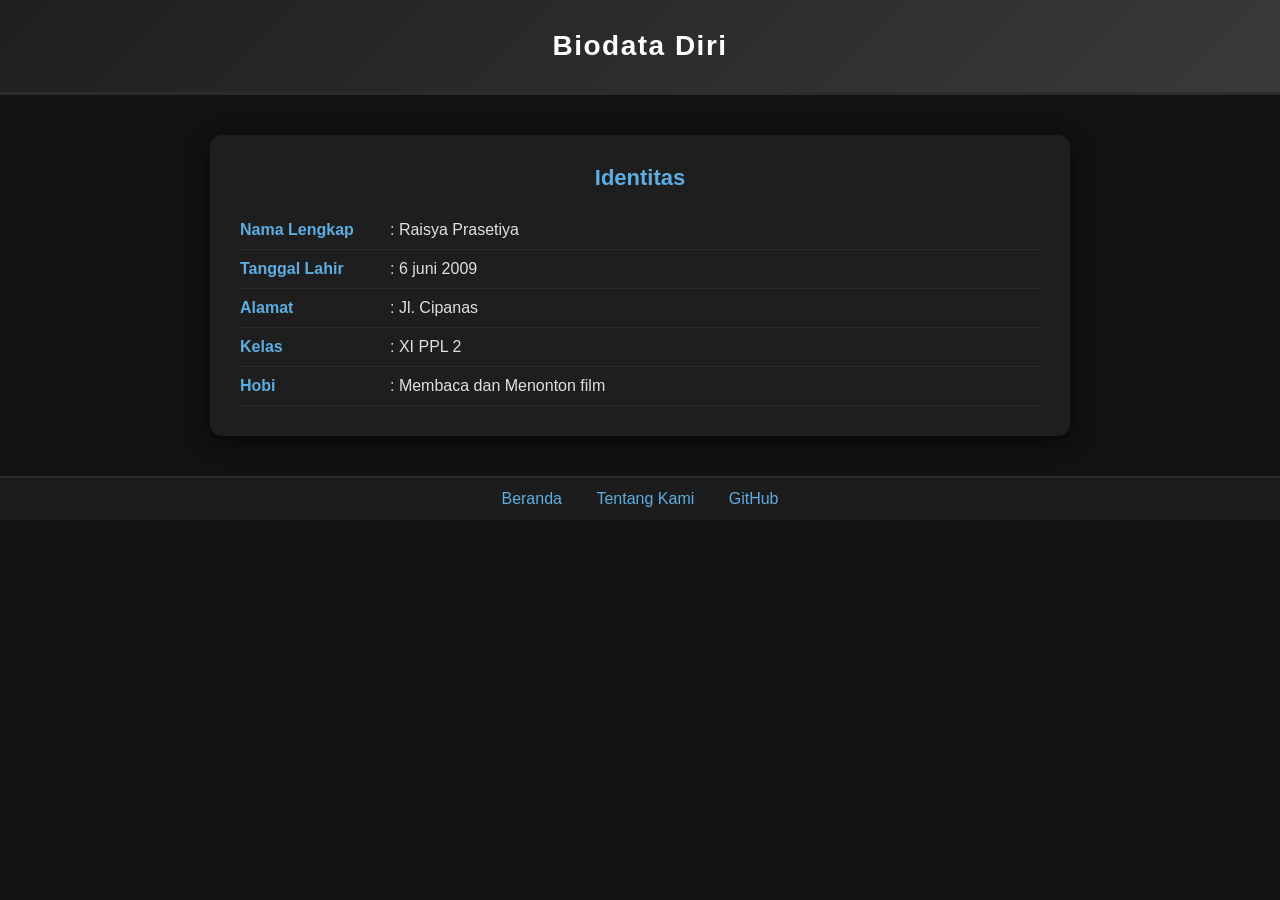
<file: public/web personal raisya/index.html>
<!DOCTYPE html>
<html lang="id">
  <head>
    <meta charset="UTF-8" />
    <title>Biodata Diri</title>
    <style>
      body {
        font-family: "Poppins", Arial, sans-serif;
        background-color: #121212;
        color: #e0e0e0;
        margin: 0;
        padding: 0;
      }

      /* Header */
      header {
        background: linear-gradient(135deg, #1f1f1f, #2c2c2c, #3a3a3a);
        padding: 30px 20px;
        text-align: center;
        color: white;
        border-bottom: 3px solid #2c2c2c;
      }

      header h1 {
        margin: 0;
        font-size: 28px;
        letter-spacing: 1.5px;
      }

      /* Container utama */
      .container {
        max-width: 800px;
        margin: 40px auto;
        background: #1e1e1e;
        border-radius: 12px;
        padding: 30px;
        box-shadow: 0 6px 20px rgba(0, 0, 0, 0.6);
      }

      /* Biodata */
      .card-biodata h2 {
        color: #5dade2; /* biru soft */
        margin-top: 0;
        margin-bottom: 20px;
        font-size: 22px;
        text-align: center;
      }

      table {
        width: 100%;
        border-collapse: collapse;
      }

      td {
        padding: 10px 0;
        font-size: 16px;
        border-bottom: 1px solid #2c2c2c;
      }

      td:first-child {
        font-weight: bold;
        width: 150px;
        color: #5dade2;
      }

      .motto {
        margin-top: 20px;
        text-align: center;
        font-style: italic;
        font-size: 16px;
        color: #aaa;
      }

      /* Footer */
      footer {
        text-align: center;
        background: #1c1c1c;
        padding: 12px;
        border-top: 2px solid #2a2a2a;
        margin-top: 40px;
      }

      footer a {
        color: #5dade2;
        margin: 0 15px;
        text-decoration: none;
        transition: color 0.3s, transform 0.3s;
        display: inline-block;
      }

      footer a:hover {
        color: #fff;
        transform: scale(1.05);
      }
    </style>
  </head>
  <body>
    <!-- Header -->
    <header>
      <h1>Biodata Diri</h1>
    </header>

    <!-- Isi Utama -->
    <div class="container card-biodata">
      <h2>Identitas</h2>
      <table>
        <tr>
          <td>Nama Lengkap</td>
          <td>: Raisya Prasetiya</td>
        </tr>
        <tr>
          <td>Tanggal Lahir</td>
          <td>: 6 juni 2009</td>
        </tr>
        <tr>
          <td>Alamat</td>
          <td>: Jl. Cipanas</td>
        </tr>
        <tr>
          <td>Kelas</td>
          <td>: XI PPL 2</td>
        </tr>
        <tr>
          <td>Hobi</td>
          <td>: Membaca dan Menonton film</td>
        </tr>
      </table>
    </div>

    <!-- Footer -->
    <footer>
      <a href="index.html">Beranda</a>
      <a href="about.html">Tentang Kami</a>
      <a
        href="https://github.com/Yoshicato/tugas-pa-asmul-tg-19.git"
        target="_blank"
        >GitHub</a
      >
    </footer>
  </body>
</html>
</file>
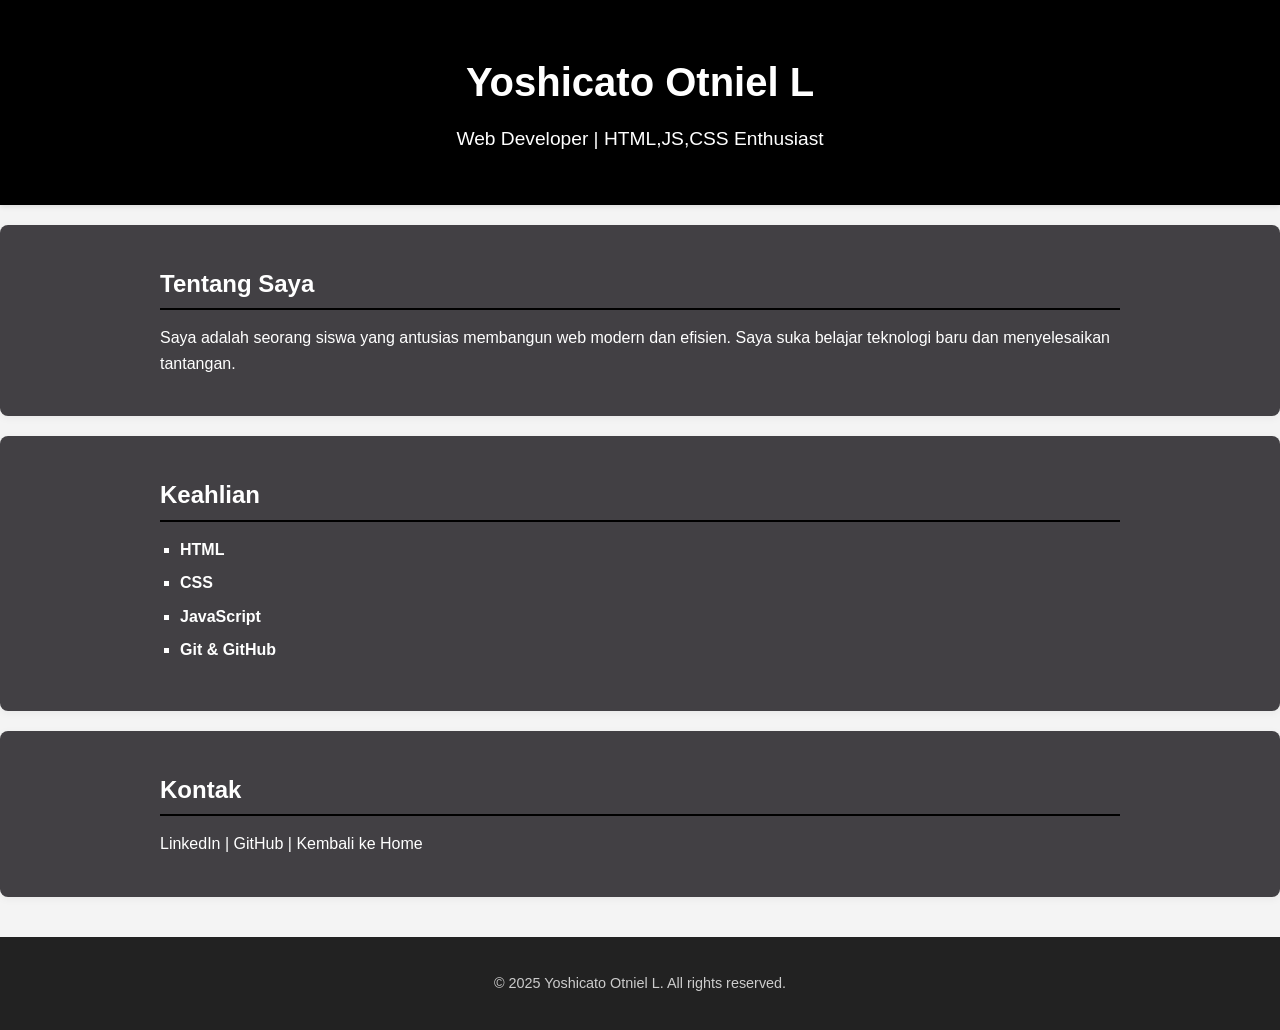
<file: public/web personal Yoshi/index.html>
<!DOCTYPE html>
<html lang="id">
  <head>
    <meta charset="UTF-8" />
    <meta name="viewport" content="width=device-width, initial-scale=1.0" />
    <title>Portofolio Saya</title>
    <link rel="stylesheet" href="css/style.css" />
  </head>
  <body>
    <header>
      <div class="container">
        <h1>Yoshicato Otniel L</h1>
        <p>Web Developer | HTML,JS,CSS Enthusiast</p>
      </div>
    </header>

    <section id="about">
      <div class="container">
        <h2>Tentang Saya</h2>
        <p>
          Saya adalah seorang siswa yang antusias membangun web modern dan
          efisien. Saya suka belajar teknologi baru dan menyelesaikan tantangan.
        </p>
      </div>
    </section>

    <section id="skills">
      <div class="container">
        <h2>Keahlian</h2>
        <ul>
          <li>HTML</li>
          <li>CSS</li>
          <li>JavaScript</li>
          <li>Git & GitHub</li>
        </ul>
      </div>
    </section>

    <section id="contact">
      <div class="container">
        <h2>Kontak</h2>
        <p>
          <a href="#" target="_blank">LinkedIn</a> |
          <a href="#" target="_blank">GitHub</a> |
          <a href="TUGAS-PA-ASMUL-TG-19" id="back-link">Kembali ke Home</a>
        </p>
      </div>
    </section>

    <footer>
      <div class="container">
        <p>&copy; 2025 Yoshicato Otniel L. All rights reserved.</p>
      </div>
    </footer>

    <script src="js/script.js"></script>
  </body>
</html>
</file>
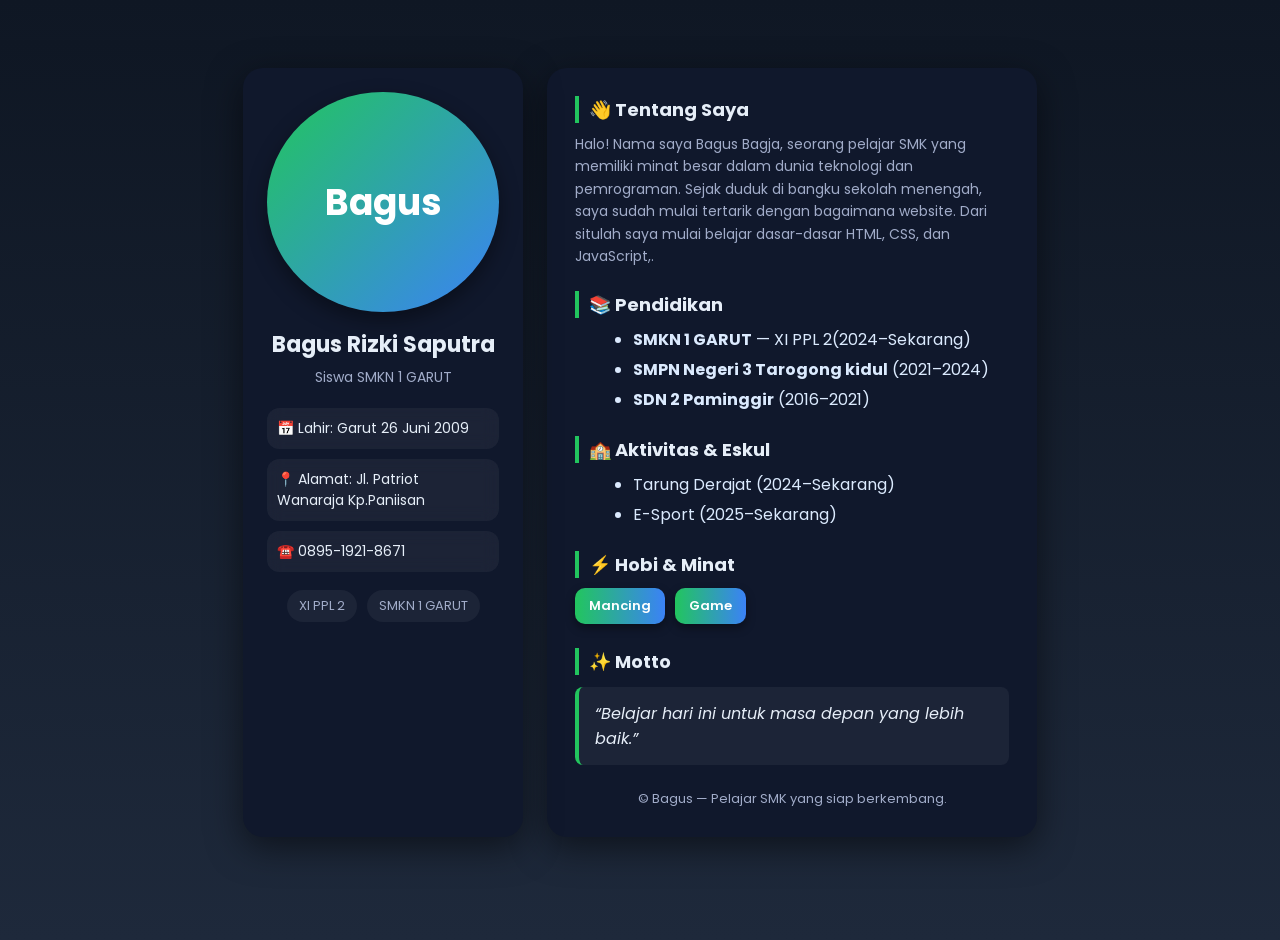
<file: public/web personal bagus/bagus.html>
<!DOCTYPE html>
<html lang="id">
  <head>
    <meta charset="utf-8" />
    <meta name="viewport" content="width=device-width, initial-scale=1" />
    <title>Biodata — Bagus 🤙🤪🤙</title>
    <link href="https://fonts.googleapis.com/css2?family=Poppins:wght@300;400;600;700;800&display=swap" rel="stylesheet" />
    <style>
      :root {
        --bg: #0f1724;
        --card: #10182c;
        --muted: #a1acc9;
        --accent: #22c55e;
        --accent2: #3b82f6;
        --glass: rgba(255, 255, 255, 0.05);
      }
      * {
        box-sizing: border-box;
      }
      html,
      body {
        height: 100%;
        margin: 0;
        font-family: Poppins, sans-serif;
        color: #e6eef8;
        background: linear-gradient(180deg, #0f1724 0%, #1e293b 100%);
      }

      .wrap {
        max-width: 850px;
        margin: 40px auto;
        padding: 28px;
        display: grid;
        grid-template-columns: 280px 1fr;
        gap: 24px;
      }

      .profile {
        background: var(--card);
        padding: 24px;
        border-radius: 20px;
        box-shadow: 0 10px 35px rgba(0, 0, 0, 0.5);
        position: relative;
        overflow: hidden;
      }
      .avatar {
        width: 100%;
        height: 220px;
        border-radius: 50%;
        display: flex;
        align-items: center;
        justify-content: center;
        background: linear-gradient(135deg, var(--accent), var(--accent2));
        color: white;
        font-weight: 700;
        font-size: 36px;
        box-shadow: 0 8px 20px rgba(0, 0, 0, 0.4);
        margin: auto;
      }
      .name {
        margin-top: 16px;
        font-size: 22px;
        font-weight: 700;
        text-align: center;
      }
      .sub {
        color: var(--muted);
        font-size: 14px;
        margin-top: 6px;
        text-align: center;
      }

      .contact {
        margin-top: 20px;
        display: flex;
        flex-direction: column;
        gap: 10px;
      }
      .contact div {
        padding: 10px;
        border-radius: 12px;
        background: var(--glass);
        backdrop-filter: blur(8px);
        color: #e6eef8;
        font-size: 14px;
      }

      .chip {
        display: inline-block;
        padding: 6px 12px;
        border-radius: 999px;
        background: var(--glass);
        font-size: 13px;
        color: var(--muted);
      }

      .main {
        padding: 28px;
        background: var(--card);
        border-radius: 20px;
        box-shadow: 0 10px 35px rgba(0, 0, 0, 0.5);
      }

      .section {
        margin-bottom: 24px;
      }
      h2 {
        margin: 0;
        font-size: 18px;
        font-weight: 700;
        border-left: 4px solid var(--accent);
        padding-left: 10px;
      }
      p.lead {
        color: var(--muted);
        margin-top: 10px;
        font-size: 14px;
        line-height: 1.6;
      }
      ul {
        margin: 10px 0 0 18px;
        color: #dbeafe;
      }
      li {
        margin: 6px 0;
        line-height: 1.5;
      }

      .skills {
        display: flex;
        flex-wrap: wrap;
        gap: 10px;
        margin-top: 10px;
      }
      .skill {
        padding: 8px 14px;
        border-radius: 10px;
        background: linear-gradient(90deg, var(--accent), var(--accent2));
        color: white;
        font-weight: 600;
        font-size: 13px;
        box-shadow: 0 4px 10px rgba(0, 0, 0, 0.4);
      }

      blockquote {
        margin: 12px 0;
        padding: 14px 16px;
        border-left: 4px solid var(--accent);
        background: rgba(255, 255, 255, 0.05);
        border-radius: 8px;
        font-style: italic;
      }

      footer {
        margin-top: 20px;
        color: var(--muted);
        font-size: 13px;
        text-align: center;
      }

      @media (max-width: 800px) {
        .wrap {
          grid-template-columns: 1fr;
          max-width: 600px;
          padding: 18px;
        }
        .avatar {
          height: 160px;
          width: 160px;
          font-size: 26px;
        }
      }
    </style>
  </head>
  <body>
    <div class="wrap">
      <aside class="profile">
        <div class="avatar" aria-hidden="true">Bagus</div>
        <div class="name">Bagus Rizki Saputra</div>
        <div class="sub">Siswa SMKN 1 GARUT</div>

        <div class="contact">
          <div>📅 Lahir: Garut 26 Juni 2009</div>
          <div>📍 Alamat: Jl. Patriot Wanaraja Kp.Paniisan</div>
          <div>☎️ 0895-1921-8671</div>
        </div>

        <div style="margin-top: 18px; display: flex; gap: 10px; flex-wrap: wrap; justify-content: center">
          <div class="chip">XI PPL 2</div>
          <div class="chip">SMKN 1 GARUT</div>
        </div>
      </aside>

      <main class="main">
        <section id="about" class="section">
          <h2>👋 Tentang Saya</h2>
          <p class="lead">
            Halo! Nama saya Bagus Bagja, seorang pelajar SMK yang memiliki minat besar dalam dunia teknologi dan pemrograman. Sejak duduk di bangku sekolah menengah, saya sudah mulai tertarik dengan bagaimana website. Dari situlah saya
            mulai belajar dasar-dasar HTML, CSS, dan JavaScript,.
          </p>
        </section>

        <section class="section">
          <h2>📚 Pendidikan</h2>
          <ul>
            <li><strong>SMKN 1 GARUT</strong> — XI PPL 2(2024–Sekarang)</li>
            <li><strong>SMPN Negeri 3 Tarogong kidul</strong> (2021–2024)</li>
            <li><strong>SDN 2 Paminggir</strong> (2016–2021)</li>
          </ul>
        </section>

        <section class="section">
          <h2>🏫 Aktivitas & Eskul</h2>
          <ul>
            <li>Tarung Derajat (2024–Sekarang)</li>
            <li>E-Sport (2025–Sekarang)</li>
          </ul>
        </section>

        <section class="section">
          <h2>⚡ Hobi & Minat</h2>
          <div class="skills">
            <div class="skill">Mancing</div>
            <div class="skill">Game</div>
        </section>

        <section class="section">
          <h2>✨ Motto</h2>
          <blockquote>“Belajar hari ini untuk masa depan yang lebih baik.”</blockquote>
        </section>

        <footer>© Bagus — Pelajar SMK yang siap berkembang.</footer>
      </main>
    </div>
  </body>
</html>
</file>
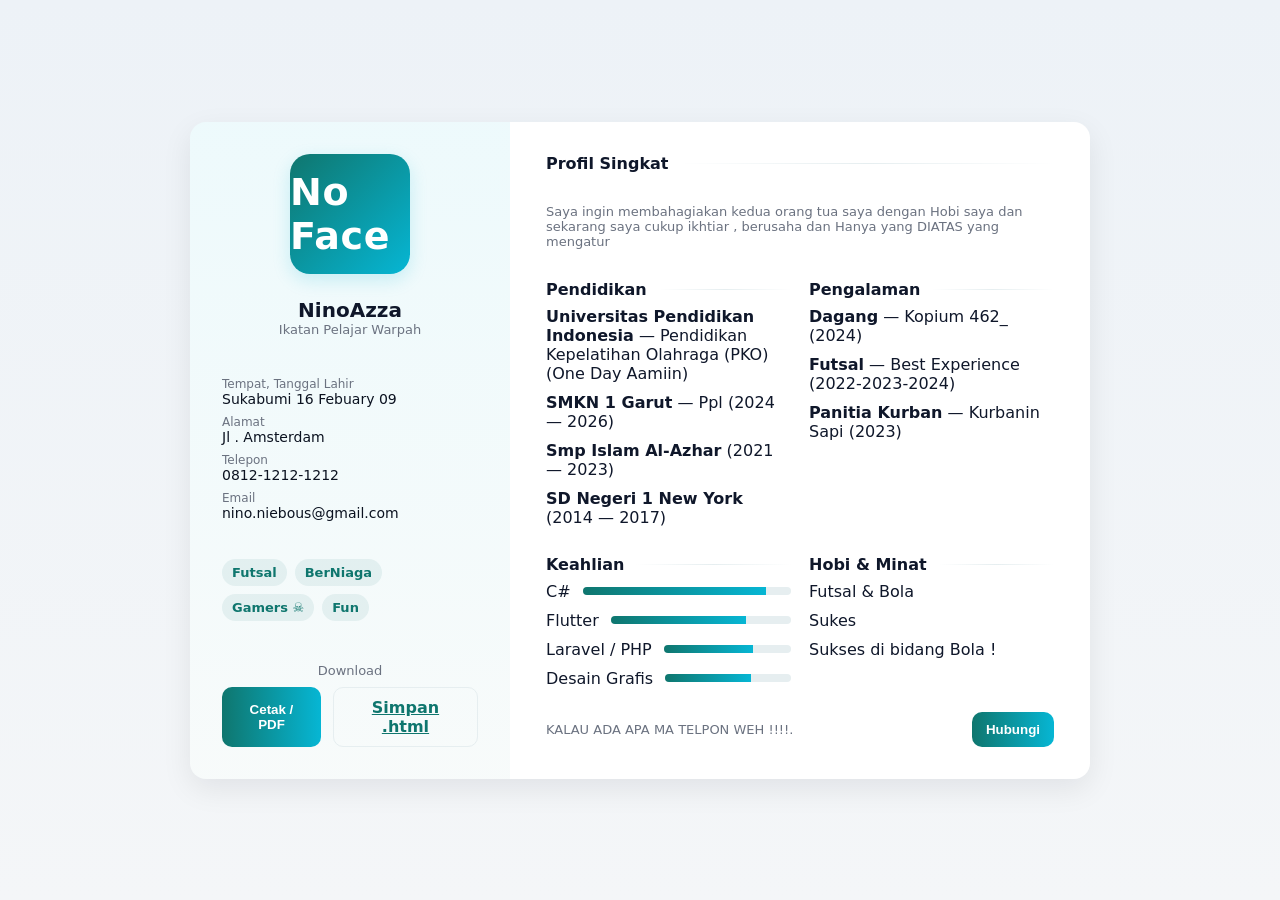
<file: public/web personal nino/ninobio.html>
<!DOCTYPE html>
<html lang="id">
  <head>
    <meta charset="utf-8" />
    <meta name="viewport" content="width=device-width, initial-scale=1" />
    <title>Biodata - Nino Raffy Fabian</title>
    <style>
      :root {
        --bg: #f4f6f8;
        --card: #ffffff;
        --muted: #6b7280;
        --accent: #0f766e;
        --accent-2: #06b6d4;
        --glass: rgba(255, 255, 255, 0.6);
        --radius: 16px;
        --max-width: 900px;
        font-family: Inter, ui-sans-serif, system-ui, -apple-system, "Segoe UI", Roboto, "Helvetica Neue", Arial;
      }
      * {
        box-sizing: border-box;
      }
      body {
        margin: 0;
        background: linear-gradient(180deg, #edf2f7 0%, var(--bg) 100%);
        color: #0f172a;
        -webkit-font-smoothing: antialiased;
        -moz-osx-font-smoothing: grayscale;
        padding: 40px 20px;
        display: flex;
        align-items: center;
        justify-content: center;
        min-height: 100vh;
      }

      .card {
        width: 100%;
        max-width: var(--max-width);
        background: var(--card);
        border-radius: var(--radius);
        box-shadow: 0 10px 30px rgba(2, 6, 23, 0.08);
        overflow: hidden;
        display: flex;
        gap: 0;
      }

      .aside {
        width: 320px;
        background: linear-gradient(180deg, rgba(6, 182, 212, 0.07), rgba(15, 118, 110, 0.03));
        padding: 32px;
        display: flex;
        flex-direction: column;
        align-items: center;
        justify-content: flex-start;
        gap: 18px;
      }

      .avatar {
        width: 120px;
        height: 120px;
        border-radius: 20px;
        overflow: hidden;
        display: flex;
        align-items: center;
        justify-content: center;
        background: linear-gradient(135deg, var(--accent), var(--accent-2));
        color: white;
        font-weight: 700;
        font-size: 38px;
        letter-spacing: 0.6px;
        box-shadow: 0 6px 18px rgba(6, 182, 212, 0.18);
      }

      .name {
        font-size: 20px;
        font-weight: 700;
        margin-top: 6px;
      }
      .role {
        font-size: 13px;
        color: var(--muted);
      }

      .contact {
        width: 100%;
        margin-top: 6px;
      }
      .contact p {
        margin: 8px 0;
        font-size: 14px;
        color: #0b1220;
      }
      .contact small {
        display: block;
        color: var(--muted);
        font-size: 12px;
      }

      .tags {
        display: flex;
        flex-wrap: wrap;
        gap: 8px;
        margin-top: 12px;
      }
      .tag {
        background: rgba(15, 118, 110, 0.08);
        color: var(--accent);
        padding: 6px 10px;
        border-radius: 999px;
        font-weight: 600;
        font-size: 13px;
      }

      .main {
        flex: 1;
        padding: 32px 36px;
        display: flex;
        flex-direction: column;
        gap: 18px;
      }

      .section-title {
        display: flex;
        align-items: center;
        gap: 12px;
      }
      .section-title h3 {
        margin: 0;
        font-size: 16px;
      }
      .divider {
        height: 1px;
        background: linear-gradient(90deg, transparent, #e6eef0, transparent);
        flex: 1;
      }

      .grid {
        display: grid;
        grid-template-columns: repeat(2, 1fr);
        gap: 18px;
      }

      .box {
        background: var(--glass);
        backdrop-filter: blur(6px);
        padding: 18px;
        border-radius: 12px;
      }

      .list {
        margin: 0;
        padding: 0;
        list-style: none;
      }
      .list li {
        margin-bottom: 10px;
      }
      .muted {
        color: var(--muted);
        font-size: 13px;
      }

      .skills {
        display: flex;
        flex-direction: column;
        gap: 10px;
      }
      .skill-row {
        display: flex;
        justify-content: space-between;
        align-items: center;
      }
      .bar {
        height: 8px;
        background: #e6eef0;
        border-radius: 999px;
        flex: 1;
        margin-left: 12px;
        overflow: hidden;
      }
      .bar > i {
        display: block;
        height: 100%;
        background: linear-gradient(90deg, var(--accent), var(--accent-2));
      }

      .actions {
        display: flex;
        gap: 12px;
        margin-top: 6px;
      }
      .btn {
        padding: 10px 14px;
        border-radius: 10px;
        border: 0;
        font-weight: 700;
        cursor: pointer;
      }
      .btn-primary {
        background: linear-gradient(90deg, var(--accent), var(--accent-2));
        color: white;
      }
      .btn-ghost {
        background: transparent;
        border: 1px solid #e6eef0;
        color: var(--accent);
      }

      @media (max-width: 840px) {
        .card {
          flex-direction: column;
        }
        .aside {
          width: 100%;
          flex-direction: row;
          padding: 18px;
          align-items: center;
        }
        .main {
          padding: 20px;
        }
        .grid {
          grid-template-columns: 1fr;
        }
      }

      /* print-friendly tweaks */
      @media print {
        body {
          padding: 0;
          background: white;
        }
        .card {
          box-shadow: none;
          border-radius: 0;
        }
        .aside {
          background: transparent;
        }
        .bar > i {
          background: black;
        }
      }
    </style>
  </head>
  <body>
    <article class="card" role="article" aria-label="Biodata Nino Raffy Fabian">
      <aside class="aside">
        <div class="avatar">No Face</div>
        <div style="text-align: center">
          <div class="name">NinoAzza</div>
          <div class="role">Ikatan Pelajar Warpah</div>
        </div>

        <div class="contact" style="width: 100%; margin-top: 14px">
          <p><small class="muted">Tempat, Tanggal Lahir</small>Sukabumi 16 Febuary 09</p>
          <p><small class="muted">Alamat</small>Jl . Amsterdam</p>
          <p><small class="muted">Telepon</small>0812-1212-1212</p>
          <p><small class="muted">Email</small>nino.niebous@gmail.com</p>
        </div>

        <div class="tags">
          <span class="tag">Futsal</span>
          <span class="tag">BerNiaga</span>
          <span class="tag">Gamers ☠️</span>
          <span class="tag">Fun</span>
        </div>

        <div style="margin-top: auto; width: 100%; text-align: center">
          <small class="muted">Download</small>
          <div class="actions" style="justify-content: center; margin-top: 8px">
            <button class="btn btn-primary" onclick="window.print()">Cetak / PDF</button>
            <a class="btn btn-ghost" href="#save" onclick="downloadHTML()">Simpan .html</a>
          </div>
        </div>
      </aside>

      <main class="main">
        <div class="section-title">
          <h3>Profil Singkat</h3>
          <div class="divider"></div>
        </div>
        <p class="muted">Saya ingin membahagiakan kedua orang tua saya dengan Hobi saya dan sekarang saya cukup ikhtiar , berusaha dan Hanya yang DIATAS yang mengatur</p>

        <div class="grid">
          <section>
            <div class="section-title" style="margin-bottom: 8px">
              <h3>Pendidikan</h3>
              <div class="divider"></div>
            </div>
            <ul class="list">
              <li><strong>Universitas Pendidikan Indonesia</strong> — Pendidikan Kepelatihan Olahraga (PKO) (One Day Aamiin)</li>
              <li><strong>SMKN 1 Garut</strong> — Ppl (2024 — 2026)</li>
              <li><strong>Smp Islam Al-Azhar</strong> (2021 — 2023)</li>
              <li><strong>SD Negeri 1 New York</strong> (2014 — 2017)</li>
            </ul>
          </section>

          <section>
            <div class="section-title" style="margin-bottom: 8px">
              <h3>Pengalaman</h3>
              <div class="divider"></div>
            </div>
            <ul class="list">
              <li><strong>Dagang</strong> — Kopium 462_ (2024)</li>
              <li><strong>Futsal</strong> — Best Experience (2022-2023-2024)</li>
              <li><strong>Panitia Kurban</strong> — Kurbanin Sapi (2023)</li>
            </ul>
          </section>

          <section>
            <div class="section-title" style="margin-bottom: 8px">
              <h3>Keahlian</h3>
              <div class="divider"></div>
            </div>
            <div class="skills">
              <div class="skill-row">
                <div>C#</div>
                <div class="bar"><i style="width: 88%"></i></div>
              </div>
              <div class="skill-row">
                <div>Flutter</div>
                <div class="bar"><i style="width: 75%"></i></div>
              </div>
              <div class="skill-row">
                <div>Laravel / PHP</div>
                <div class="bar"><i style="width: 70%"></i></div>
              </div>
              <div class="skill-row">
                <div>Desain Grafis</div>
                <div class="bar"><i style="width: 68%"></i></div>
              </div>
            </div>
          </section>

          <section>
            <div class="section-title" style="margin-bottom: 8px">
              <h3>Hobi & Minat</h3>
              <div class="divider"></div>
            </div>
            <ul class="list">
              <li>Futsal & Bola</li>
              <li>Sukes</li>
              <li>Sukses di bidang Bola !</li>
            </ul>
          </section>
        </div>

        <div style="display: flex; justify-content: space-between; align-items: center; margin-top: 6px; gap: 12px; flex-wrap: wrap">
          <div class="muted">KALAU ADA APA MA TELPON WEH !!!!.</div>
          <div style="display: flex; gap: 10px; align-items: center">
            <button class="btn btn-primary" onclick="window.location.href='#'">Hubungi</button>
          </div>
        </div>
      </main>
    </article>

    <script>
      function downloadHTML() {
        const html = "<!doctype html>\n" + document.documentElement.outerHTML;
        const blob = new Blob([html], { type: "text/html" });
        const url = URL.createObjectURL(blob);
        const a = document.createElement("a");
        a.href = url;
        a.download = "biodata-nino-pratama.html";
        document.body.appendChild(a);
        a.click();
        a.remove();
        URL.revokeObjectURL(url);
      }
    </script>
  </body>
</html>
</file>
<file: public/web personal Yoshi/css/style.css>
/* Reset dasar */
* {
  margin: 0;
  padding: 0;
  box-sizing: border-box;
}

body {
  font-family: "Segoe UI", Tahoma, Geneva, Verdana, sans-serif;
  line-height: 1.6;
  background-color: #f4f4f4;
  color: #ffffff;
}

.container {
  width: 90%;
  max-width: 960px;
  margin: 0 auto;
  padding: 20px 0;
}

/* Header */
header {
  background-color: rgb(0, 0, 0);
  color: rgb(255, 255, 255);
  padding: 30px 0;
  text-align: center;
  box-shadow: 0 2px 5px rgba(0, 0, 0, 0.1);
}

header h1 {
  font-size: 2.5rem;
  margin-bottom: 10px;
}

header p {
  font-size: 1.2rem;
  font-weight: 300;
}

/* Section */
section {
  background-color: rgb(66, 64, 68);
  margin: 20px 0;
  padding: 20px 30px;
  border-radius: 8px;
  box-shadow: 0 2px 8px rgba(0, 0, 0, 0.05);
}

section h2 {
  margin-bottom: 15px;
  color: #ffffff;
  border-bottom: 2px solid #000000;
  padding-bottom: 5px;
}

/* List Keahlian */
#skills ul {
  list-style-type: square;
  padding-left: 20px;
}

#skills li {
  margin-bottom: 8px;
  font-weight: 600;
}

/* Link */
a {
  color: #ffffff;
  text-decoration: none;
  transition: color 0.3s ease;
}

a:hover {
  color: #ffffff;
  text-decoration: underline;
}

/* Footer */
footer {
  background-color: #222;
  color: #ccc;
  text-align: center;
  padding: 15px 0;
  margin-top: 40px;
  font-size: 0.9rem;
}

/* Responsive */
@media (max-width: 600px) {
  header h1 {
    font-size: 1.8rem;
  }

  section {
    padding: 15px 20px;
  }
}
</file>
